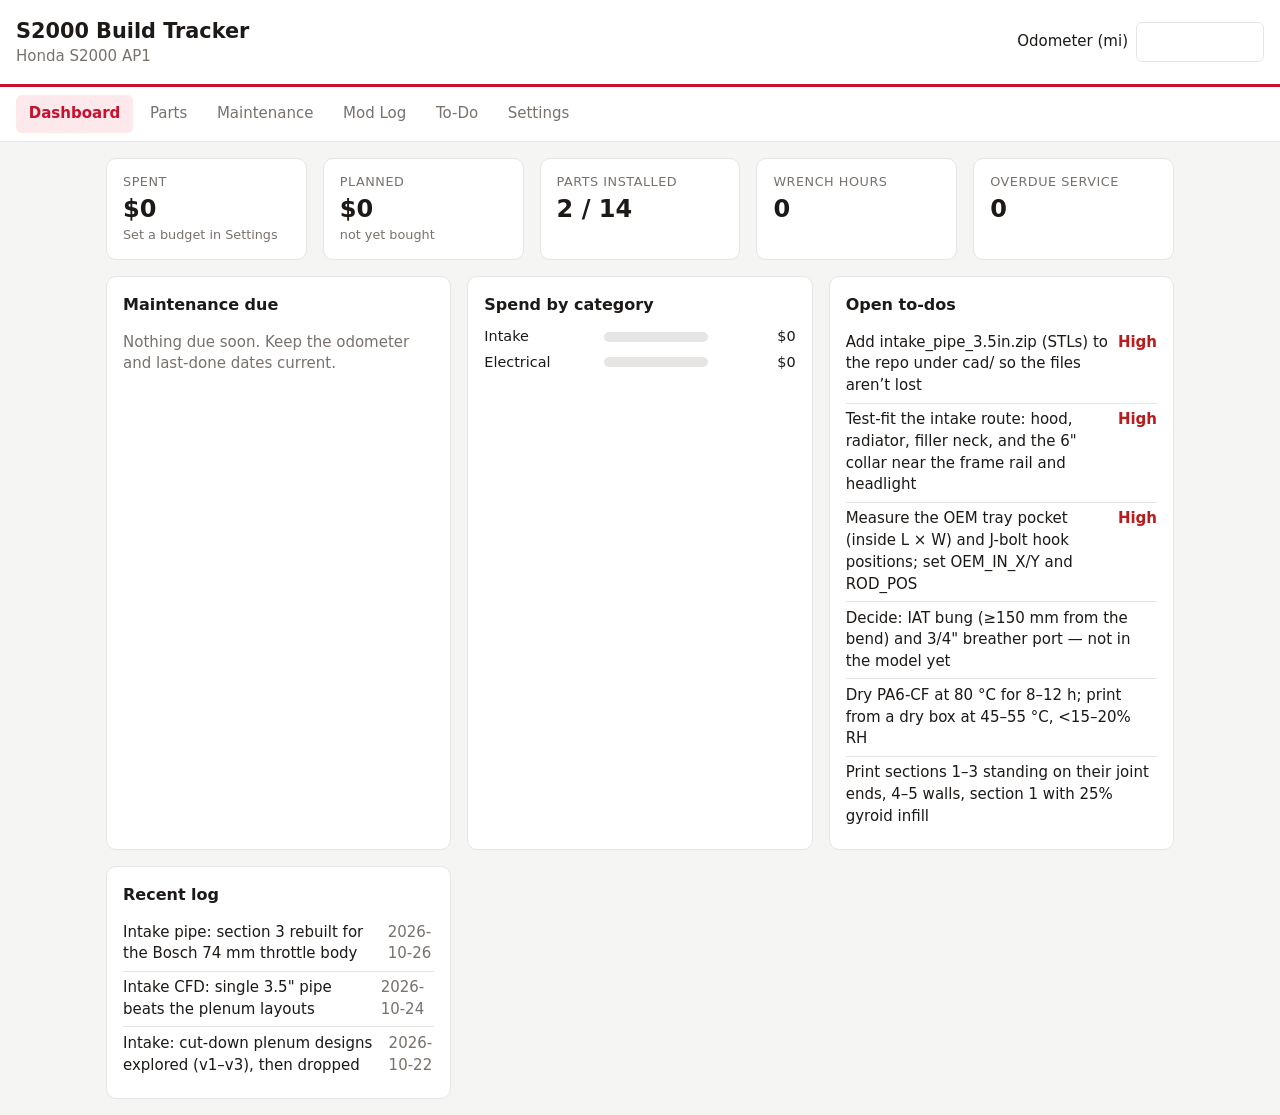
<file: index.html>
<!doctype html>
<html lang="en">
<head>
  <meta charset="utf-8">
  <meta name="viewport" content="width=device-width, initial-scale=1">
  <title>S2000 Build Tracker</title>
  <link rel="stylesheet" href="styles.css">
</head>
<body>
  <header class="top">
    <div class="brand">
      <h1>S2000 Build Tracker</h1>
      <span id="carLabel" class="muted"></span>
    </div>
    <div class="odo">
      <label for="odometer">Odometer (mi)</label>
      <input id="odometer" type="number" min="0" step="1">
    </div>
  </header>

  <nav class="tabs" role="tablist">
    <button data-tab="dashboard" class="active">Dashboard</button>
    <button data-tab="parts">Parts</button>
    <button data-tab="maintenance">Maintenance</button>
    <button data-tab="log">Mod Log</button>
    <button data-tab="todo">To-Do</button>
    <button data-tab="settings">Settings</button>
  </nav>

  <main>
    <!-- Dashboard -->
    <section id="dashboard" class="tab active">
      <div class="stats" id="stats"></div>
      <div class="grid2">
        <div class="card">
          <h2>Maintenance due</h2>
          <ul id="dueList" class="plain"></ul>
        </div>
        <div class="card">
          <h2>Spend by category</h2>
          <div id="catBars"></div>
        </div>
        <div class="card">
          <h2>Open to-dos</h2>
          <ul id="dashTodos" class="plain"></ul>
        </div>
        <div class="card">
          <h2>Recent log</h2>
          <ul id="dashLog" class="plain"></ul>
        </div>
      </div>
    </section>

    <!-- Parts -->
    <section id="parts" class="tab">
      <form id="partForm" class="card form">
        <input type="hidden" name="id">
        <input name="name" placeholder="Part name" required>
        <select name="category"></select>
        <input name="brand" placeholder="Brand">
        <input name="vendor" placeholder="Vendor">
        <input name="partNo" placeholder="Part #">
        <input name="cost" type="number" step="0.01" min="0" placeholder="Cost ($)">
        <select name="status">
          <option value="planned">Planned</option>
          <option value="ordered">Ordered</option>
          <option value="received">Received</option>
          <option value="installed">Installed</option>
        </select>
        <input name="link" type="url" placeholder="Link (optional)">
        <input name="notes" placeholder="Notes" class="wide">
        <div class="actions">
          <button type="submit">Save part</button>
          <button type="button" class="ghost" data-reset>Clear</button>
        </div>
      </form>
      <div class="toolbar">
        <input id="partSearch" placeholder="Search parts…">
        <select id="partFilter"><option value="">All statuses</option><option>planned</option><option>ordered</option><option>received</option><option>installed</option></select>
      </div>
      <div class="table-wrap"><table id="partTable"></table></div>
    </section>

    <!-- Maintenance -->
    <section id="maintenance" class="tab">
      <form id="maintForm" class="card form">
        <input type="hidden" name="id">
        <input name="name" placeholder="Service item" required>
        <input name="intervalMiles" type="number" min="0" placeholder="Every (mi)">
        <input name="intervalMonths" type="number" min="0" placeholder="Every (months)">
        <input name="lastMiles" type="number" min="0" placeholder="Last done (mi)">
        <input name="lastDate" type="date" title="Last done (date)">
        <input name="notes" placeholder="Spec / notes" class="wide">
        <div class="actions">
          <button type="submit">Save item</button>
          <button type="button" class="ghost" data-reset>Clear</button>
        </div>
      </form>
      <div class="table-wrap"><table id="maintTable"></table></div>
    </section>

    <!-- Mod Log -->
    <section id="log" class="tab">
      <form id="logForm" class="card form">
        <input type="hidden" name="id">
        <input name="date" type="date" required>
        <input name="miles" type="number" min="0" placeholder="Odometer">
        <input name="title" placeholder="What was done" required class="wide">
        <input name="cost" type="number" step="0.01" min="0" placeholder="Extra cost ($)">
        <input name="hours" type="number" step="0.25" min="0" placeholder="Hours">
        <textarea name="notes" placeholder="Details, torque specs, lessons learned…" class="wide"></textarea>
        <div class="actions">
          <button type="submit">Save entry</button>
          <button type="button" class="ghost" data-reset>Clear</button>
        </div>
      </form>
      <div id="logList"></div>
    </section>

    <!-- To-Do -->
    <section id="todo" class="tab">
      <form id="todoForm" class="card form inline">
        <input name="text" placeholder="Add a task…" required class="wide">
        <select name="priority"><option value="2">Normal</option><option value="1">High</option><option value="3">Low</option></select>
        <button type="submit">Add</button>
      </form>
      <ul id="todoList" class="todos"></ul>
    </section>

    <!-- Settings -->
    <section id="settings" class="tab">
      <form id="carForm" class="card form">
        <h2 class="wide">Car</h2>
        <input name="year" type="number" placeholder="Year">
        <select name="chassis"><option value="AP1">AP1 (2000–03, F20C)</option><option value="AP2">AP2 (2004–09, F22C1)</option></select>
        <input name="color" placeholder="Color">
        <input name="vin" placeholder="VIN">
        <input name="budget" type="number" min="0" step="1" placeholder="Build budget ($)">
        <input name="goal" placeholder="Build goal (e.g. street / track)" class="wide">
        <div class="actions"><button type="submit">Save</button></div>
      </form>
      <div class="card">
        <h2>Data</h2>
        <p class="muted">Everything is stored in this browser. Export a backup regularly.</p>
        <div class="actions">
          <button id="exportBtn">Export JSON</button>
          <label class="button ghost">Import JSON<input id="importFile" type="file" accept="application/json" hidden></label>
          <button id="exportCsv" class="ghost">Export parts CSV</button>
          <button id="mergeSeed" class="ghost" title="Add items from seed.js that are not already here">Merge project data</button>
          <button id="resetBtn" class="danger">Reset to defaults</button>
        </div>
      </div>
    </section>
  </main>

  <script src="seed.js"></script>
  <script src="app.js"></script>
</body>
</html>
</file>
<file: styles.css>
:root {
  --bg: #f5f5f4;
  --surface: #ffffff;
  --text: #1c1917;
  --muted: #78716c;
  --border: #e7e5e4;
  --accent: #c8102e; /* Formula red */
  --accent-soft: #fde8eb;
  --ok: #15803d;
  --warn: #b45309;
  --bad: #b91c1c;
  --radius: 10px;
  color-scheme: light;
}
@media (prefers-color-scheme: dark) {
  :root {
    --bg: #0c0a09;
    --surface: #1c1917;
    --text: #f5f5f4;
    --muted: #a8a29e;
    --border: #292524;
    --accent: #ef4444;
    --accent-soft: #3b1215;
    --ok: #4ade80;
    --warn: #fbbf24;
    --bad: #f87171;
    color-scheme: dark;
  }
}
* { box-sizing: border-box; }
body {
  margin: 0;
  font: 15px/1.45 system-ui, -apple-system, "Segoe UI", Roboto, sans-serif;
  background: var(--bg);
  color: var(--text);
}
h1 { font-size: 1.3rem; margin: 0; }
h2 { font-size: 1rem; margin: 0 0 .6rem; }
.muted { color: var(--muted); }
.top {
  display: flex; justify-content: space-between; align-items: center; gap: 1rem;
  padding: 1rem; border-bottom: 3px solid var(--accent); background: var(--surface);
  flex-wrap: wrap;
}
.brand { display: flex; flex-direction: column; }
.odo { display: flex; align-items: center; gap: .5rem; }
.odo input { width: 8rem; }
.tabs {
  display: flex; gap: .25rem; padding: .5rem 1rem; overflow-x: auto;
  background: var(--surface); border-bottom: 1px solid var(--border);
}
.tabs button {
  background: none; color: var(--muted); border: 0; padding: .5rem .8rem; border-radius: 6px;
  white-space: nowrap;
}
.tabs button.active { background: var(--accent-soft); color: var(--accent); font-weight: 600; }
main { padding: 1rem; max-width: 1100px; margin: 0 auto; }
.tab { display: none; }
.tab.active { display: block; }
.card {
  background: var(--surface); border: 1px solid var(--border); border-radius: var(--radius);
  padding: 1rem; margin-bottom: 1rem;
}
.grid2 { display: grid; grid-template-columns: repeat(auto-fit, minmax(300px, 1fr)); gap: 1rem; }
.grid2 .card { margin: 0; }
.stats { display: grid; grid-template-columns: repeat(auto-fit, minmax(160px, 1fr)); gap: 1rem; margin-bottom: 1rem; }
.stat { background: var(--surface); border: 1px solid var(--border); border-radius: var(--radius); padding: .9rem 1rem; }
.stat .label { color: var(--muted); font-size: .8rem; text-transform: uppercase; letter-spacing: .04em; }
.stat .value { font-size: 1.5rem; font-weight: 700; font-variant-numeric: tabular-nums; }
.stat .sub { color: var(--muted); font-size: .8rem; }
.meter { height: 6px; background: var(--border); border-radius: 3px; margin-top: .4rem; overflow: hidden; }
.meter > span { display: block; height: 100%; background: var(--accent); }

input, select, textarea, button, .button {
  font: inherit; color: inherit;
  padding: .5rem .65rem; border-radius: 6px; border: 1px solid var(--border); background: var(--surface);
}
textarea { min-height: 5rem; resize: vertical; }
button, .button { background: var(--accent); color: #fff; border-color: var(--accent); cursor: pointer; }
button.ghost, .button.ghost { background: transparent; color: var(--text); border-color: var(--border); }
button.danger { background: transparent; color: var(--bad); border-color: var(--bad); }
button.icon { background: transparent; color: var(--muted); border: 0; padding: .2rem .4rem; }
button.icon:hover { color: var(--accent); }

.form { display: grid; grid-template-columns: repeat(auto-fit, minmax(170px, 1fr)); gap: .5rem; }
.form .wide { grid-column: 1 / -1; }
.form.inline { grid-template-columns: 1fr auto auto; }
.form.inline .wide { grid-column: auto; }
.actions { display: flex; gap: .5rem; flex-wrap: wrap; grid-column: 1 / -1; }
.toolbar { display: flex; gap: .5rem; margin-bottom: .5rem; flex-wrap: wrap; }
.toolbar input { flex: 1; min-width: 180px; }

.table-wrap { overflow-x: auto; background: var(--surface); border: 1px solid var(--border); border-radius: var(--radius); }
table { width: 100%; border-collapse: collapse; }
th, td { text-align: left; padding: .55rem .7rem; border-bottom: 1px solid var(--border); vertical-align: top; }
th { font-size: .78rem; text-transform: uppercase; letter-spacing: .04em; color: var(--muted); font-weight: 600; }
td.num, th.num { text-align: right; font-variant-numeric: tabular-nums; }
tfoot td { font-weight: 700; border-bottom: 0; }
.badge { display: inline-block; padding: .1rem .5rem; border-radius: 999px; font-size: .75rem; font-weight: 600; border: 1px solid currentColor; }
.s-planned { color: var(--muted); }
.s-ordered { color: var(--warn); }
.s-received { color: #2563eb; }
.s-installed { color: var(--ok); }
.due-ok { color: var(--ok); }
.due-soon { color: var(--warn); }
.due-over { color: var(--bad); font-weight: 600; }

ul.plain { list-style: none; margin: 0; padding: 0; }
ul.plain li { padding: .35rem 0; border-bottom: 1px solid var(--border); display: flex; justify-content: space-between; gap: .5rem; }
ul.plain li:last-child { border-bottom: 0; }

.bar { display: grid; grid-template-columns: 7rem 1fr 5rem; gap: .5rem; align-items: center; margin: .3rem 0; font-size: .9rem; }
.bar .track { height: 10px; background: var(--border); border-radius: 5px; overflow: hidden; }
.bar .fill { height: 100%; background: var(--accent); }
.bar .amt { text-align: right; font-variant-numeric: tabular-nums; }

.log-entry { background: var(--surface); border: 1px solid var(--border); border-left: 3px solid var(--accent); border-radius: var(--radius); padding: .8rem 1rem; margin-bottom: .6rem; }
.log-entry header { display: flex; justify-content: space-between; gap: .5rem; flex-wrap: wrap; }
.log-entry .meta { color: var(--muted); font-size: .85rem; }
.log-entry p { margin: .4rem 0 0; white-space: pre-wrap; }

.todos { list-style: none; padding: 0; margin: 0; }
.todos li { display: flex; align-items: center; gap: .6rem; background: var(--surface); border: 1px solid var(--border); border-radius: 8px; padding: .5rem .8rem; margin-bottom: .4rem; }
.todos li.done span { text-decoration: line-through; color: var(--muted); }
.todos li span { flex: 1; }
.p1 { border-left: 3px solid var(--bad) !important; }
.p3 { opacity: .8; }

@media (max-width: 600px) {
  main { padding: 1rem; }
  .form.inline { grid-template-columns: 1fr; }
  .bar { grid-template-columns: 5.5rem 1fr 4.5rem; }
}
</file>
